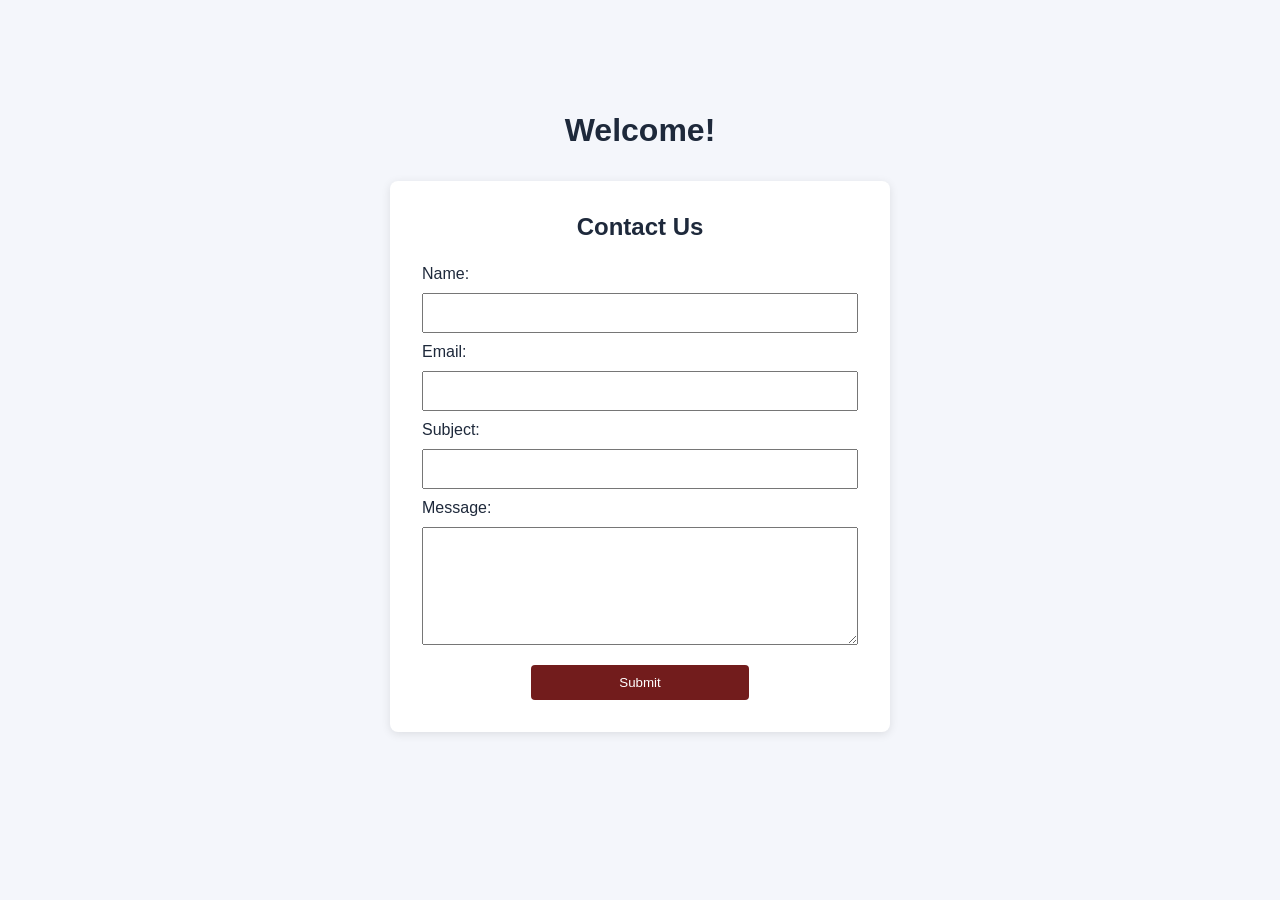
<file: Elevvo Task Contact Form/index.html>
<!DOCTYPE html>
<html lang="en">
    <head>
        <meta charset="UTF-8">
        <meta name="viewport" content="width=device-width, initial-scale=1.0">
        <title>Elevvo Contact Form</title>

        <!--Stylesheet-->
        <link rel="stylesheet" href="style.css">

    </head>

    <body>
        <div class = "app">
            <h1 id="welcomeTitle">Welcome!</h1>

            <div class="form-card">
                <h2 id="formTitle">Contact Us</h2>

                <div class="form-container">
                    <form id="contactForm" >
                        <label for="name">Name:</label>
                        <input type="text" id="name" name="name" required>

                        <label for="email">Email:</label>
                        <input type="email" id="email" name="email" required>

                        <label for="subject">Subject:</label>
                        <input type="text" id="subject" name="subject" required>

                        <label for="message">Message:</label>
                        <textarea id="message" name="message" rows="6" required></textarea>

                        <button type="submit">Submit</button>
                    </form>
                </div>
            </div>
        </div>

            <script src="script.js"></script>

    </body>

</html>
</file>
<file: Elevvo Task Contact Form/style.css>
* {
  box-sizing: border-box;
  margin: 0;
  padding: 0;
}

body {
  font-family: "Century Gothic", Futura, sans-serif;
  background-color: #f4f6fb;
  color: #1e293b;
  margin: 7rem;
}

body h1 {
    text-align: center;
    margin-bottom: 2rem;
    font-size: 2rem;
}

.form-card {
    background-color: #ffffff;
    border-radius: 8px;
    box-shadow: 0 2px 10px rgba(0, 0, 0, 0.1);
    padding: 2rem;
    max-width: 500px;
    margin: 0 auto;
}

.form-card h2 {
    margin-bottom: 1.5rem;
    font-size: 1.5rem;
    text-align: center;

}

.form-container form {
    display: flex;
    flex-direction: column;
    gap: 10px;
}

.form-container input,
.form-container textarea {
    width: 100%;
    box-sizing: border-box;
    padding: 10px;
    font-family: "arial", sans-serif;
    font-size: 14px;
}

.form-container button {
    background-color: #721c1c;
    color: #ffffff;
    border: none;
    margin-top: 10px;
    padding: 10px;
    border-radius: 4px;
    cursor: pointer;
    font-family: "Century Gothic", Futura, sans-serif;
    transition: background-color 0.3s ease;
    width: 50%;
    align-self: center;
}

@media (max-width: 768px) {
    body {
        margin: 0;
    }

    .app {
        width: 100%;
        min-height: 100vh;
        padding: 30px 20px;
    }

    #welcomeTitle {
        text-align: center;
        font-size: 2rem;
        margin-bottom: 2rem;
    }

    .form-card {
        width: 100%;
        max-width: 500px;
        padding: 25px;
        margin: 0 auto;
    }

    .form-card h2 {
        font-size: 1.5rem;
        text-align: center;
    }

    .form-container,
    #contactForm {
        width: 100%;
        min-width: 0;
    }

    #contactForm input,
    #contactForm textarea {
        display: block;
        width: 100%;
        min-width: 0;
    }

    #contactForm button {
        width: 100%;
        align-self: stretch;
        color: white;
    }
}
</file>
